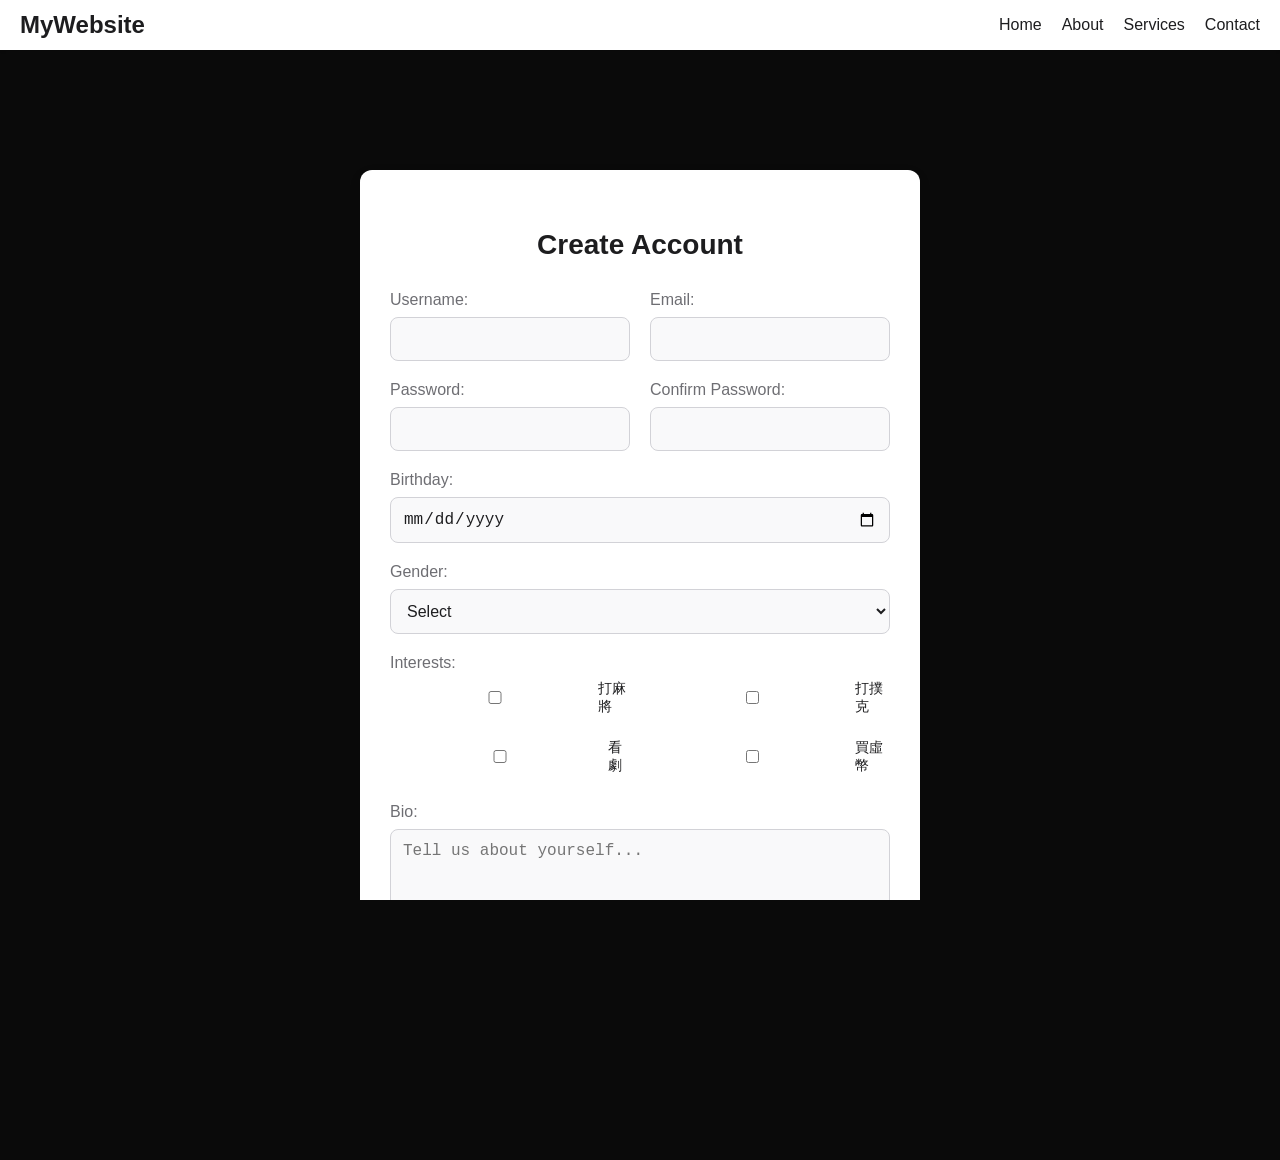
<file: index.html>
<!DOCTYPE html>
<html lang="en">
<head>
    <meta charset="UTF-8">
    <meta name="viewport" content="width=device-width, initial-scale=1.0">
    <title>Create Account</title>
    <link rel="stylesheet" type="text/css" href="styles.css">
</head>
<body>
      <!-- 背景光球（放最上方，只有一組） -->
      <div class="background">
        <div class="glow glow1"></div>
        <div class="glow glow2"></div>
        <div class="glow glow3"></div>
      </div>
  
 <header class="header">
        <div class="logo">MyWebsite</div>
        <nav class="nav">
            <ul class="nav-list">
                <li><a href="#home">Home</a></li>
                <li><a href="#about">About</a></li>
                <li><a href="#services">Services</a></li>
                <li><a href="#contact">Contact</a></li>
            </ul>
        </nav>
    </header>
    <div class="container">
        <h1>Create Account</h1>
        <form class="form">
            <div class="form-group-row">
                <div class="form-group">
                    <label for="username">Username:</label>
                    <input type="text" id="username" name="username" required>
                </div>
                <div class="form-group">
                    <label for="email">Email:</label>
                    <input type="email" id="email" name="email" required>
                </div>
            </div>
            <div class="form-group-row">
                <div class="form-group">
                    <label for="password">Password:</label>
                    <input type="password" id="password" name="password" required>
                </div>
                <div class="form-group">
                    <label for="confirm-password">Confirm Password:</label>
                    <input type="password" id="confirm-password" name="confirm-password" required>
                </div>
            </div>
            <div class="form-group">
                <label for="birthday">Birthday:</label>
                <input type="date" id="birthday" name="birthday" required>
            </div>
            <div class="form-group">
                <label for="gender">Gender:</label>
                <select id="gender" name="gender" required>
                    <option value="">Select</option>
                    <option value="male">Male</option>
                    <option value="female">Female</option>
                    <option value="other">Other</option>
                </select>
            </div>
            <div class="form-group">
                <label for="interests">Interests:</label>
                <div class="checkbox-group">
                    <label><input type="checkbox" name="interests" value="mahjong"> 打麻將</label>
                    <label><input type="checkbox" name="interests" value="poker"> 打撲克</label>
                    <label><input type="checkbox" name="interests" value="watching-shows"> 看劇</label>
                    <label><input type="checkbox" name="interests" value="crypto"> 買虛幣</label>
                </div>
            </div>
            <div class="form-group">
                <label for="bio">Bio:</label>
                <textarea id="bio" name="bio" rows="4" placeholder="Tell us about yourself..."></textarea>
            </div>
            <div class="form-actions">
                <button type="button" class="login-btn">Log In</button>
                <button type="submit" class="submit-btn">Sign Up</button>
            </div>
        </form>
    </div>

      
    <footer class="footer">
        <p>&copy; 2025 MyWebsite. All rights reserved.</p>
    </footer>
</body>
</html>
</file>
<file: styles.css>
/* 全局樣式 */
body, html {
    margin: 0;
    padding: 0;
    height: 100vh;
    background: #0a0a0a; /* 可依需要調整背景色 */
    overflow: hidden;
}

body {
    font-family: -apple-system, BlinkMacSystemFont, "Segoe UI", Roboto, "Helvetica Neue", Arial, sans-serif;
    color: #1d1d1f; /* 深灰文字顏色 */
}

/* Header 樣式 */
.header {
    display: flex;
    justify-content: space-between;
    align-items: center;
    height: 50px;
    padding: 0 20px;
    background-color: #ffffff; /* 白色背景 */
    color: #1d1d1f;
    box-shadow: 0 1px 3px rgba(0, 0, 0, 0.1); /* 輕微陰影 */
}

.logo {
    font-size: 24px;
    font-weight: 600;
}

.nav {
    display: flex;
}

.nav-list {
    list-style: none;
    display: flex;
    gap: 20px;
    margin: 0;
    padding: 0;
}

.nav-list li a {
    color: #1d1d1f;
    text-decoration: none;
    font-size: 16px;
    font-weight: 500;
    transition: color 0.3s ease;
}

.nav-list li a:hover {
    color: #0071e3; /* Apple 藍色 */
}

/* 背景動畫 */
.background {
    position: fixed;
    top: 0;
    left: 0;
    width: 100%;
    height: 100%;
    z-index: -1; /* 讓它在畫面最底層 */
    pointer-events: none; /* 不影響點擊操作 */
}

.glow1 {
    background: radial-gradient(circle, rgba(255, 200, 255, 0.4), transparent 70%);
    animation: float1 30s ease-in-out infinite;
  }
  
  .glow2 {
    background: radial-gradient(circle, rgba(200, 255, 255, 0.3), transparent 70%);
    animation: float2 40s ease-in-out infinite;
    top: 60%;
    left: 30%;
  }
  
  .glow3 {
    background: radial-gradient(circle, rgba(255, 255, 200, 0.3), transparent 70%);
    animation: float3 50s ease-in-out infinite;
    top: 40%;
    left: 70%;
  }
  


@keyframes float {
    0% {
        transform: translate(-50%, -50%) translateX(0) translateY(0);
    }
    50% {
        transform: translate(-50%, -50%) translateX(50px) translateY(-40px);
    }
    100% {
        transform: translate(-50%, -50%) translateX(0) translateY(0);
    }
}

/* Container 樣式 */
.container {
    background: #ffffff; /* 白色容器背景 */
    padding: 40px 30px;
    border-radius: 12px;
    box-shadow: 0 4px 12px rgba(0, 0, 0, 0.1); /* 柔和陰影 */
    width: 100%;
    max-width: 500px;
    margin: 120px auto 0; /* 距離 header 120px，左右置中 */
}

h1 {
    text-align: center;
    margin-bottom: 30px;
    font-size: 28px;
    font-weight: 600;
    color: #1d1d1f;
}

/* 表單樣式 */
.form {
    display: flex;
    flex-direction: column;
    gap: 20px;
}

.form-group {
    display: flex;
    flex-direction: column;
}

.form-group-row {
    display: flex;
    justify-content: space-between; /* 左右分佈 */
    gap: 20px; /* 欄位間距 */
}

.form-group-row .form-group {
    flex: 1; /* 平均分配寬度 */
}

label {
    margin-bottom: 8px;
    font-weight: 500;
    color: #6e6e73; /* Apple 官網常用的次要文字顏色 */
}

input, select, textarea {
    padding: 12px;
    border: 1px solid #d2d2d7;
    border-radius: 8px;
    font-size: 16px;
    background-color: #f9f9fa;
    color: #1d1d1f;
    width: 100%;
    box-sizing: border-box;
    transition: border-color 0.3s ease;
}

textarea {
    resize: none;
}

input:focus, select:focus, textarea:focus {
    border-color: #0071e3; /* Apple 藍色 */
    outline: none;
}

/* Interests 複選框樣式 */
.checkbox-group {
    display: flex;
    flex-wrap: wrap; /* 如果空間不足，允許換行 */
    gap: 15px; /* 選項間距 */
}

.checkbox-group label {
    font-size: 14px;
    color: #1d1d1f;
    cursor: pointer;
    display: flex;
    align-items: center; /* 垂直置中 */
    width: calc(50% - 7.5px); /* 每行兩個項目，減去 gap 的一半 */
}

.checkbox-group input[type="checkbox"] {
    margin-right: 2px; /* 縮小複選框與文字之間的間距 */
}

/* 按鈕樣式 */
.form-actions {
    display: flex;
    justify-content: space-between;
    gap: 10px;
}

button {
    padding: 12px 20px;
    border: none;
    border-radius: 8px;
    font-size: 16px;
    font-weight: 600;
    cursor: pointer;
    transition: background-color 0.3s ease, color 0.3s ease;
}

.submit-btn {
    background-color: #0071e3; /* Apple 藍色 */
    color: #ffffff;
}

.submit-btn:hover {
    background-color: #005bb5; /* 深藍色 hover 效果 */
}

.login-btn {
    background-color: #f5f5f7; /* Apple 淺灰背景 */
    color: #0071e3;
    border: 1px solid #d2d2d7;
}

.login-btn:hover {
    background-color: #e5e5e7; /* 更深的灰色 hover 效果 */
}

/* Footer 樣式 */
.footer {
    text-align: center;
    padding: 20px 0;
    background-color: #f5f5f7;
    color: #6e6e73;
    margin-top: 40px;
    font-size: 14px;
}
</file>
